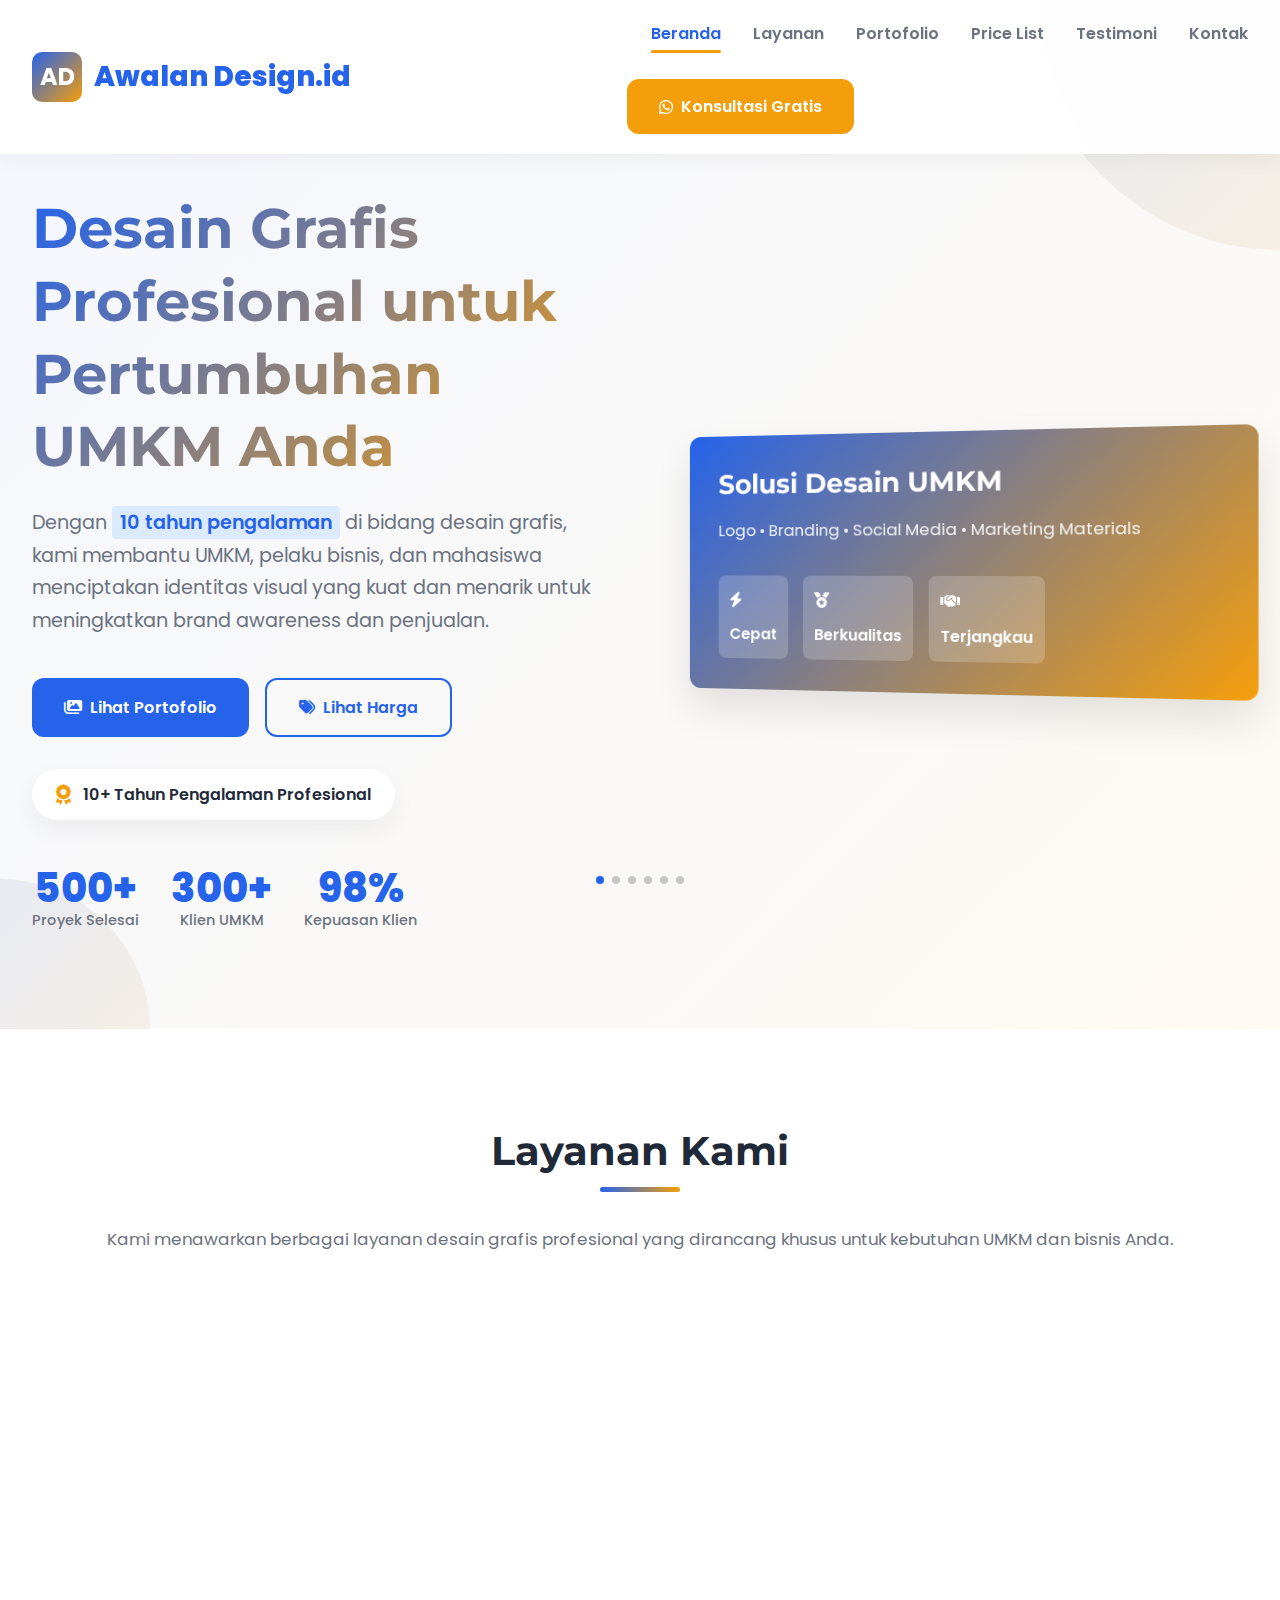
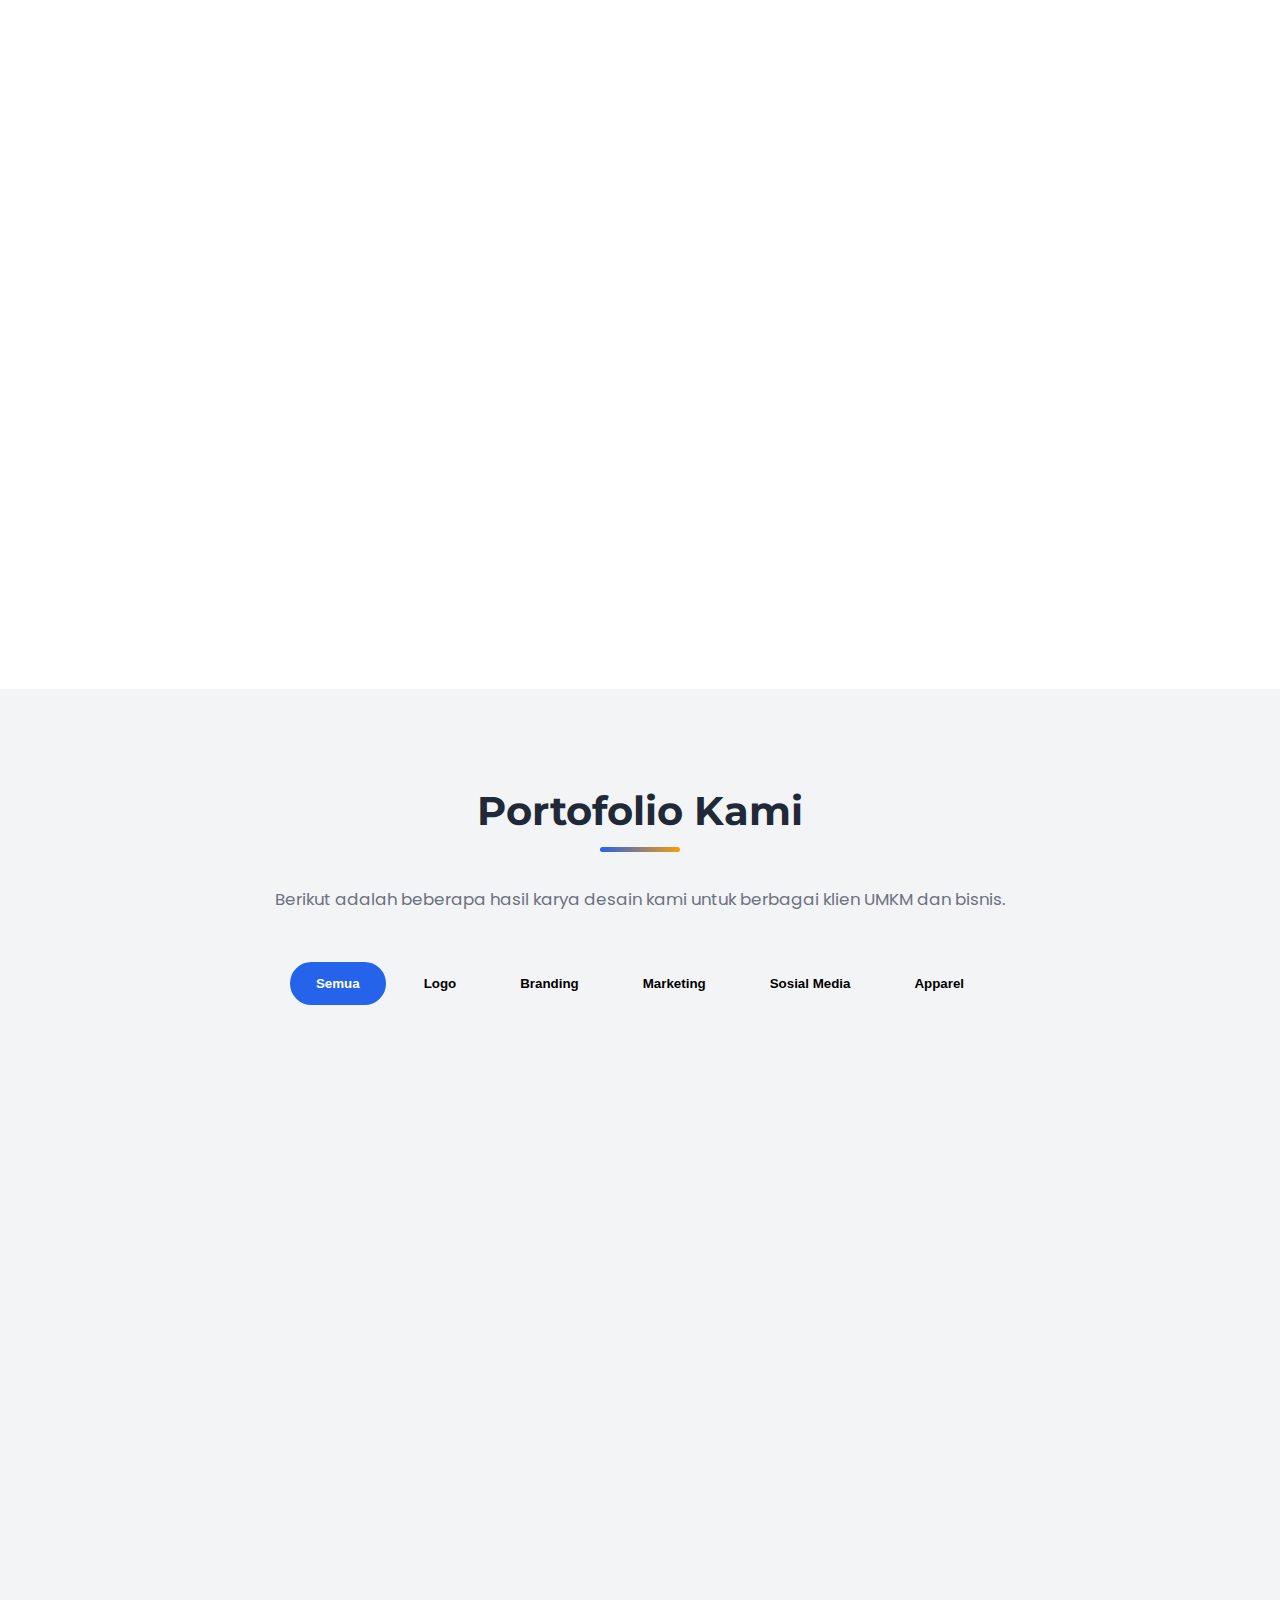
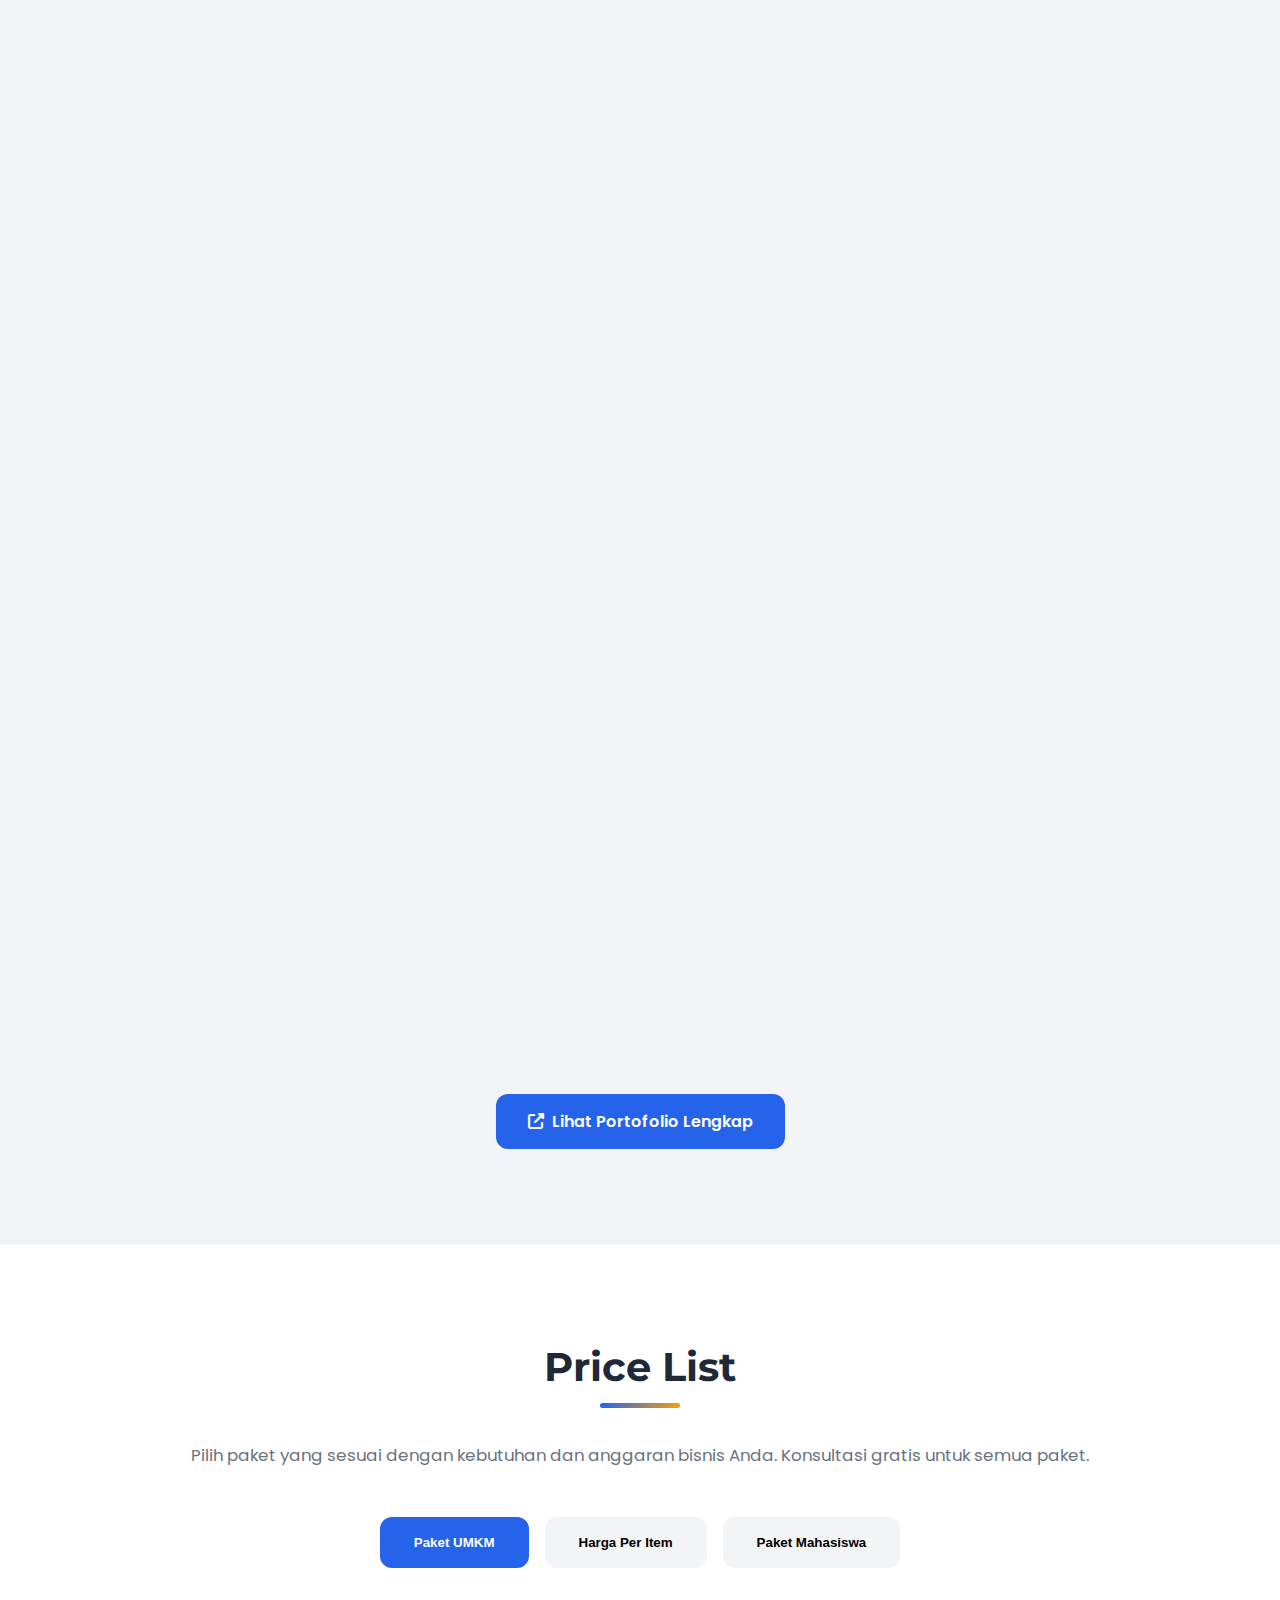
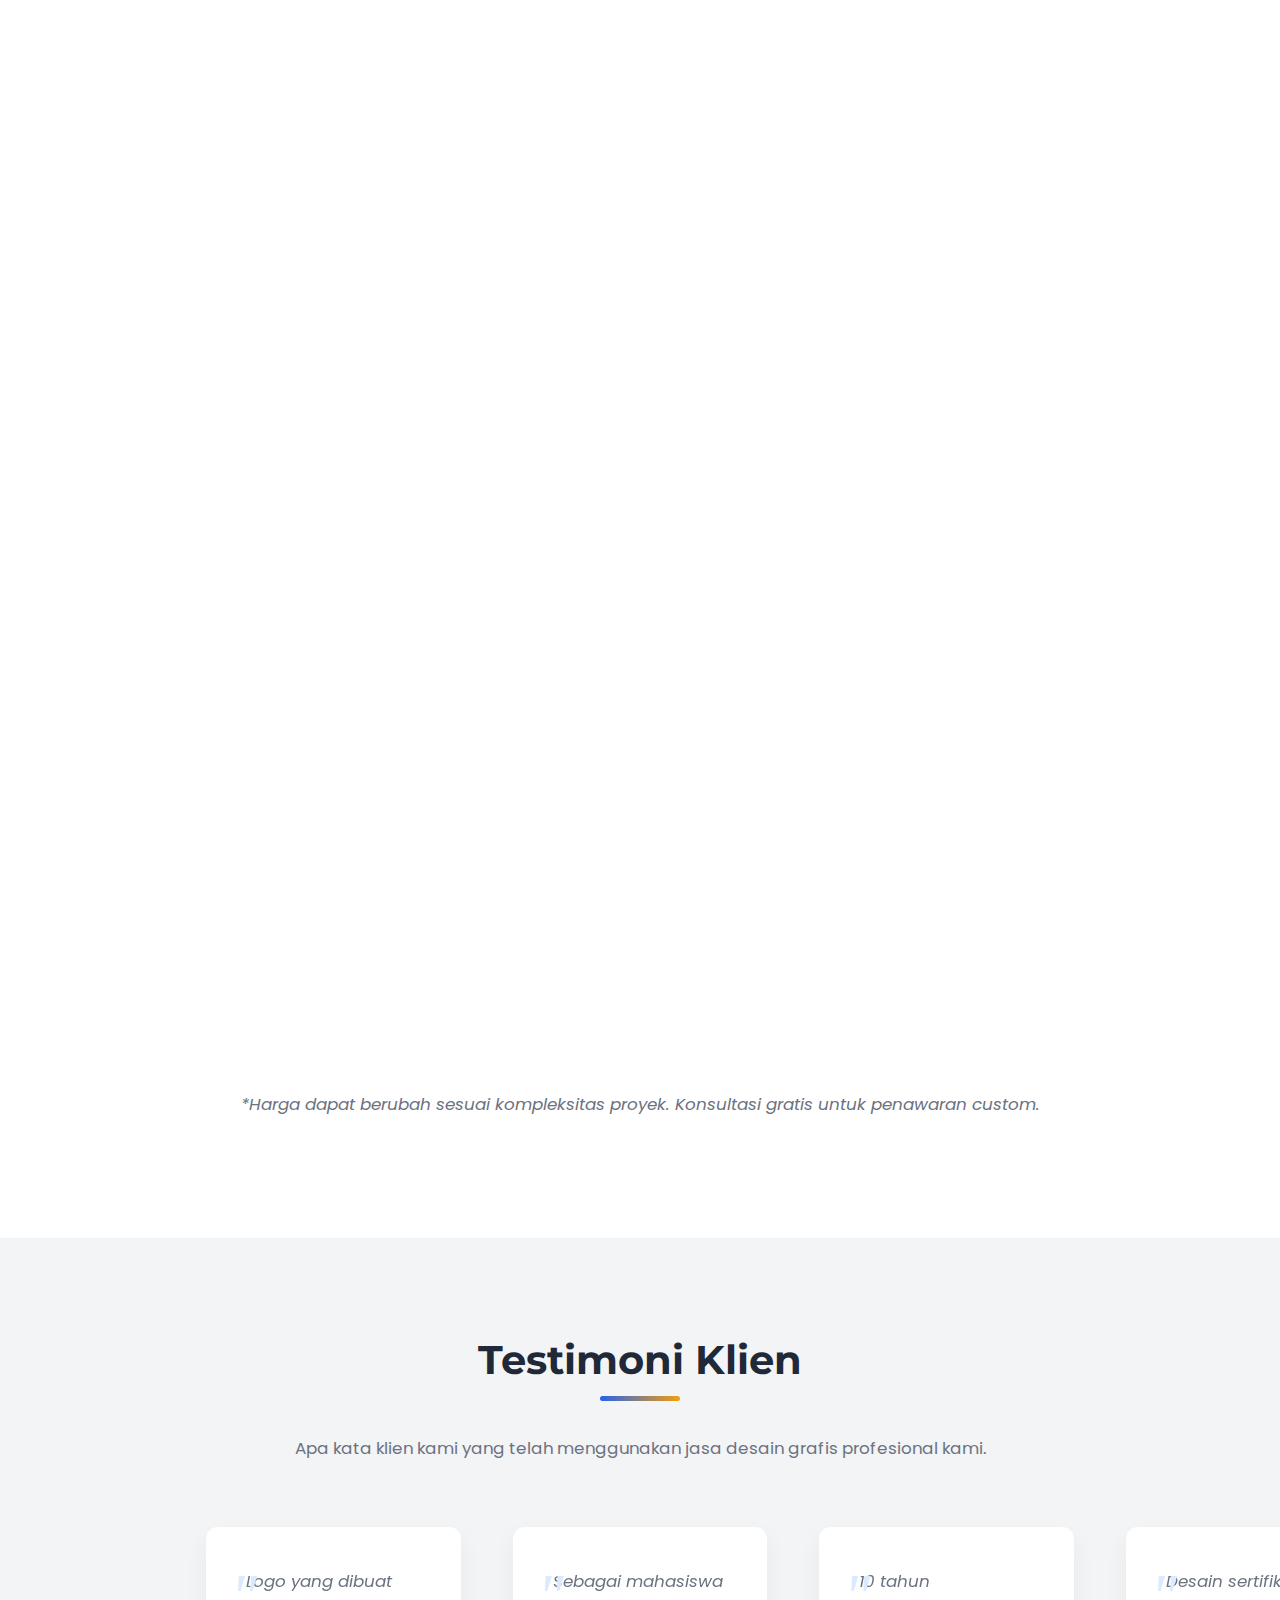
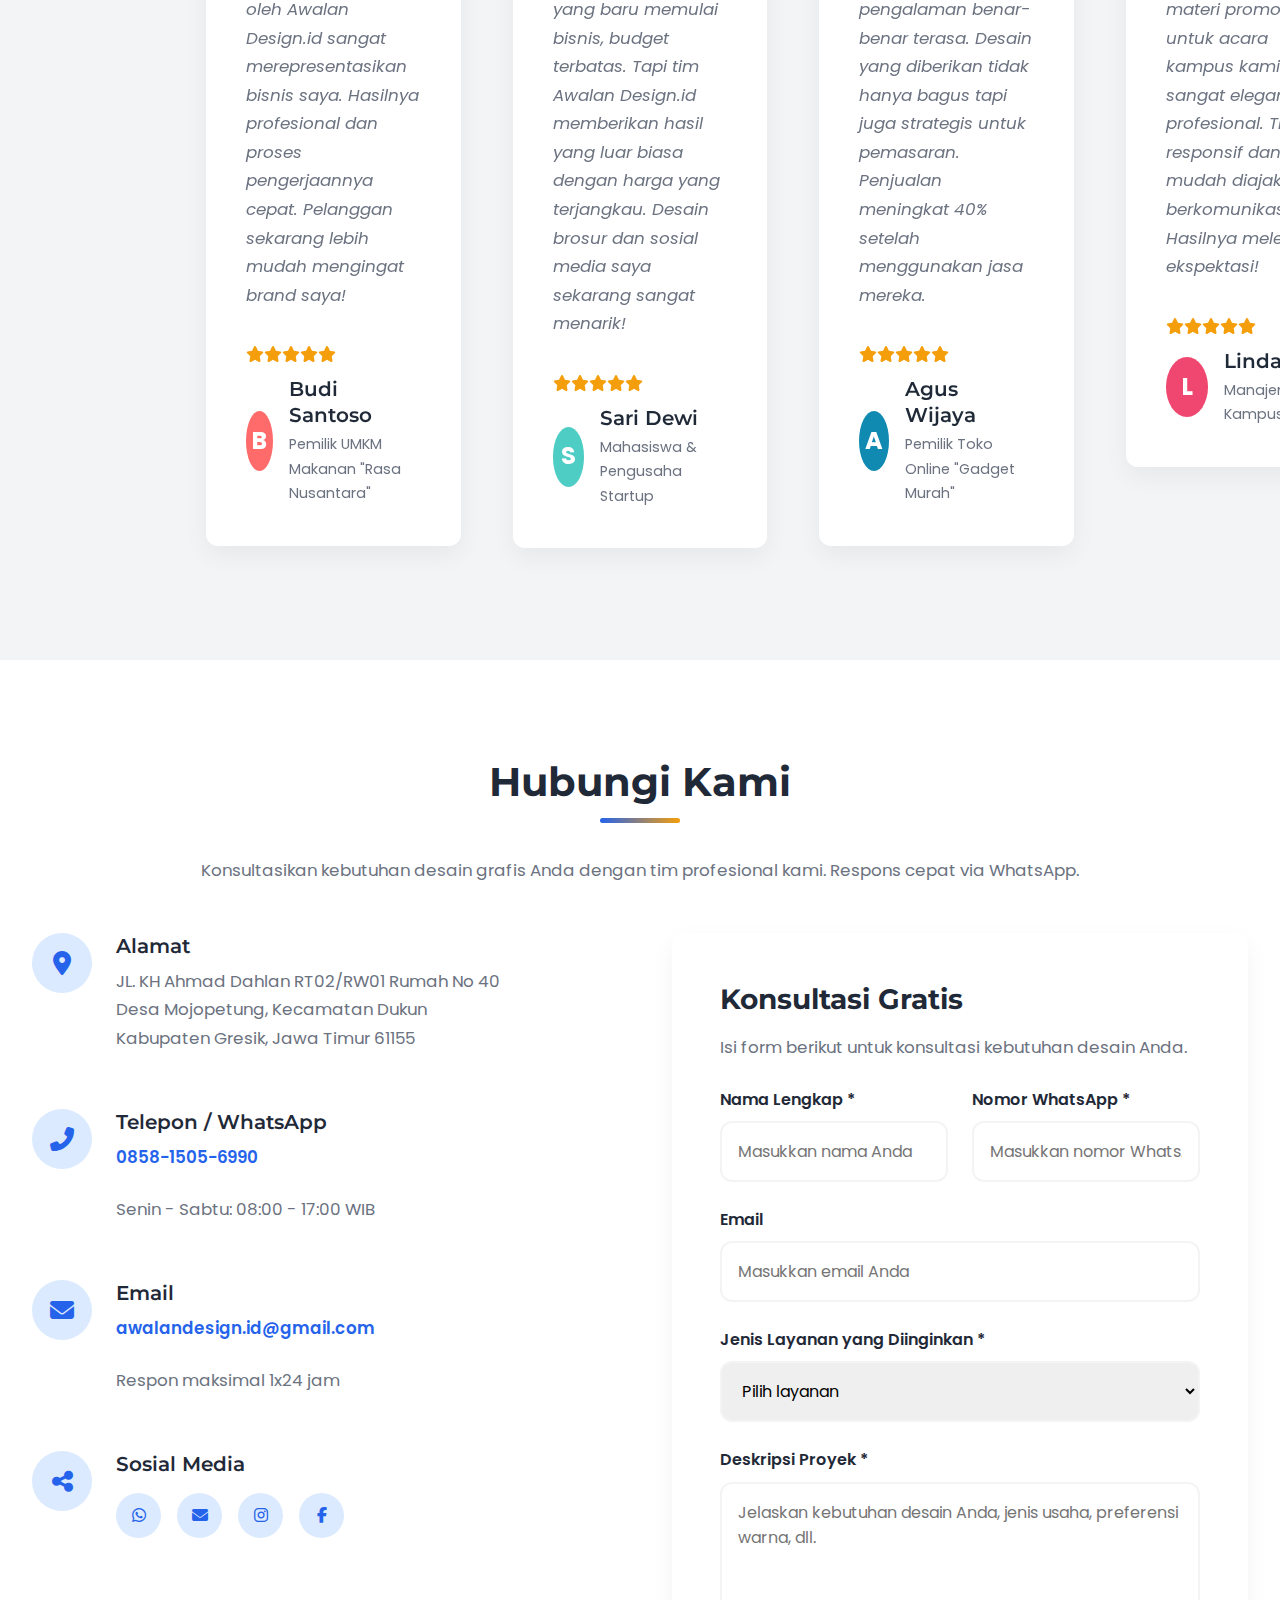
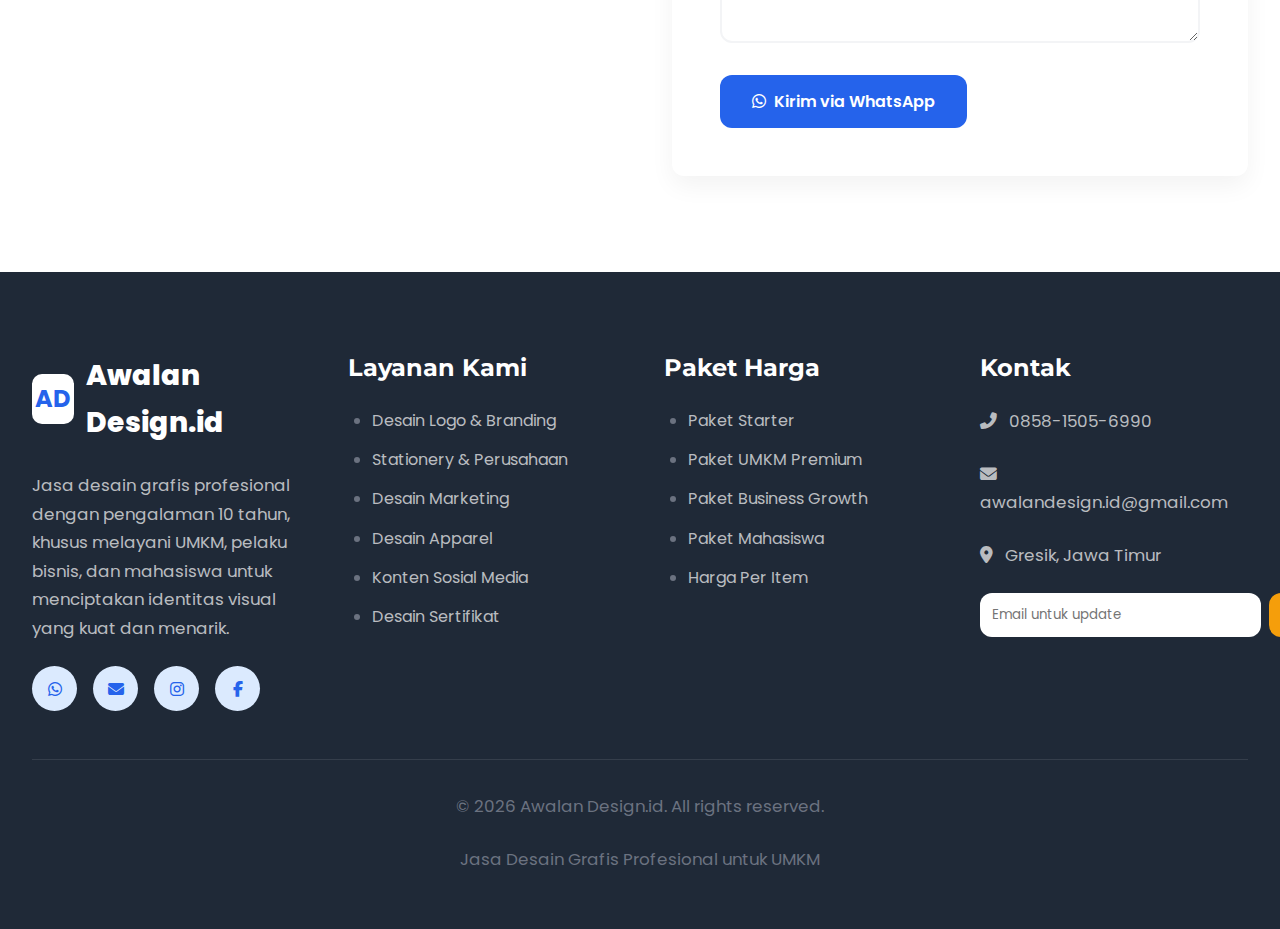
<file: index.html>
<!DOCTYPE html>
<html lang="id">
<head>
    <meta charset="UTF-8">
    <meta name="viewport" content="width=device-width, initial-scale=1.0">
    <title>Awalan Design.id | Jasa Desain Grafis Profesional untuk UMKM</title>
    <link rel="stylesheet" href="https://cdnjs.cloudflare.com/ajax/libs/font-awesome/6.4.0/css/all.min.css">
    <link rel="preconnect" href="https://fonts.googleapis.com">
    <link rel="preconnect" href="https://fonts.gstatic.com" crossorigin>
    <link href="https://fonts.googleapis.com/css2?family=Poppins:wght@300;400;500;600;700&family=Montserrat:wght@400;500;600;700;800&display=swap" rel="stylesheet">
    <link rel="stylesheet" href="https://cdn.jsdelivr.net/npm/swiper@9/swiper-bundle.min.css">
    <style>
        :root {
            --primary: #2563eb;
            --primary-dark: #1d4ed8;
            --primary-light: #dbeafe;
            --secondary: #f59e0b;
            --secondary-dark: #d97706;
            --dark: #1f2937;
            --gray: #6b7280;
            --light-gray: #f3f4f6;
            --white: #ffffff;
            --shadow: 0 10px 25px rgba(0, 0, 0, 0.05);
            --shadow-lg: 0 20px 40px rgba(0, 0, 0, 0.1);
            --radius: 12px;
            --transition: all 0.3s cubic-bezier(0.4, 0, 0.2, 1);
        }

        * {
            margin: 0;
            padding: 0;
            box-sizing: border-box;
        }

        html {
            scroll-behavior: smooth;
            font-size: 16px;
        }

        body {
            font-family: 'Poppins', sans-serif;
            line-height: 1.7;
            color: var(--dark);
            background-color: var(--white);
            overflow-x: hidden;
        }

        h1, h2, h3, h4, h5, h6 {
            font-family: 'Montserrat', sans-serif;
            font-weight: 700;
            line-height: 1.3;
            margin-bottom: 1rem;
        }

        h1 {
            font-size: 3.5rem;
            background: linear-gradient(135deg, var(--primary) 0%, var(--secondary) 100%);
            -webkit-background-clip: text;
            -webkit-text-fill-color: transparent;
            background-clip: text;
        }

        h2 {
            font-size: 2.5rem;
            text-align: center;
            margin-bottom: 3rem;
            position: relative;
        }

        h2:after {
            content: '';
            position: absolute;
            width: 80px;
            height: 5px;
            background: linear-gradient(90deg, var(--primary), var(--secondary));
            bottom: -15px;
            left: 50%;
            transform: translateX(-50%);
            border-radius: 5px;
        }

        h3 {
            font-size: 1.75rem;
        }

        h4 {
            font-size: 1.25rem;
            font-weight: 600;
        }

        p {
            margin-bottom: 1.5rem;
            color: var(--gray);
            font-size: 1.05rem;
        }

        a {
            text-decoration: none;
            color: inherit;
            transition: var(--transition);
        }

        ul, ol {
            margin-left: 1.5rem;
            margin-bottom: 1.5rem;
        }

        li {
            margin-bottom: 0.5rem;
            color: var(--gray);
        }

        img {
            max-width: 100%;
            height: auto;
            display: block;
        }

        .container {
            width: 100%;
            max-width: 1280px;
            margin: 0 auto;
            padding: 0 2rem;
        }

        .section {
            padding: 6rem 0;
        }

        .section-light {
            background-color: var(--light-gray);
        }

        .btn {
            display: inline-flex;
            align-items: center;
            justify-content: center;
            padding: 0.875rem 2rem;
            border-radius: var(--radius);
            font-weight: 600;
            font-size: 1rem;
            cursor: pointer;
            transition: var(--transition);
            border: none;
            font-family: 'Poppins', sans-serif;
            gap: 0.5rem;
            white-space: nowrap;
        }

        .btn-primary {
            background-color: var(--primary);
            color: var(--white);
        }

        .btn-primary:hover {
            background-color: var(--primary-dark);
            transform: translateY(-3px);
            box-shadow: var(--shadow);
        }

        .btn-secondary {
            background-color: var(--secondary);
            color: var(--white);
        }

        .btn-secondary:hover {
            background-color: var(--secondary-dark);
            transform: translateY(-3px);
            box-shadow: var(--shadow);
        }

        .btn-outline {
            background-color: transparent;
            color: var(--primary);
            border: 2px solid var(--primary);
        }

        .btn-outline:hover {
            background-color: var(--primary);
            color: var(--white);
        }

        .text-center {
            text-align: center;
        }

        .text-gradient {
            background: linear-gradient(135deg, var(--primary) 0%, var(--secondary) 100%);
            -webkit-background-clip: text;
            -webkit-text-fill-color: transparent;
            background-clip: text;
        }

        .mb-1 { margin-bottom: 0.5rem; }
        .mb-2 { margin-bottom: 1rem; }
        .mb-3 { margin-bottom: 1.5rem; }
        .mb-4 { margin-bottom: 2rem; }
        .mb-5 { margin-bottom: 3rem; }

        .mt-1 { margin-top: 0.5rem; }
        .mt-2 { margin-top: 1rem; }
        .mt-3 { margin-top: 1.5rem; }
        .mt-4 { margin-top: 2rem; }
        .mt-5 { margin-top: 3rem; }

        .highlight {
            background-color: var(--primary-light);
            padding: 0.2rem 0.5rem;
            border-radius: 4px;
            color: var(--primary);
            font-weight: 600;
        }

        /* Header & Navigation */
        header {
            position: fixed;
            top: 0;
            left: 0;
            width: 100%;
            z-index: 1000;
            background-color: rgba(255, 255, 255, 0.95);
            backdrop-filter: blur(10px);
            box-shadow: 0 5px 20px rgba(0, 0, 0, 0.05);
            transition: var(--transition);
        }

        header.scrolled {
            padding: 0.5rem 0;
        }

        .header-container {
            display: flex;
            justify-content: space-between;
            align-items: center;
            padding: 1.25rem 2rem;
        }

        .logo {
            display: flex;
            align-items: center;
            font-weight: 800;
            font-size: 1.75rem;
            color: var(--primary);
            gap: 0.75rem;
        }

        .logo-img {
            width: 50px;
            height: 50px;
            background: linear-gradient(135deg, var(--primary) 0%, var(--secondary) 100%);
            border-radius: 10px;
            display: flex;
            align-items: center;
            justify-content: center;
            color: white;
            font-weight: bold;
            font-size: 1.5rem;
        }

        .nav-menu {
            display: flex;
            gap: 2rem;
        }

        .nav-menu li {
            list-style: none;
        }

        .nav-menu a {
            font-weight: 600;
            font-size: 1rem;
            position: relative;
            padding: 0.5rem 0;
        }

        .nav-menu a:after {
            content: '';
            position: absolute;
            width: 0;
            height: 3px;
            background: var(--secondary);
            bottom: 0;
            left: 0;
            transition: var(--transition);
            border-radius: 3px;
        }

        .nav-menu a:hover:after,
        .nav-menu a.active:after {
            width: 100%;
        }

        .nav-menu a:hover,
        .nav-menu a.active {
            color: var(--primary);
        }

        .nav-cta {
            display: flex;
            align-items: center;
            gap: 1rem;
        }

        .hamburger {
            display: none;
            cursor: pointer;
            font-size: 1.5rem;
            color: var(--primary);
        }

        /* Hero Section */
        .hero {
            padding: 12rem 0 6rem;
            background: linear-gradient(135deg, rgba(37, 99, 235, 0.05) 0%, rgba(245, 158, 11, 0.05) 100%);
            position: relative;
            overflow: hidden;
        }

        .hero:before {
            content: '';
            position: absolute;
            width: 500px;
            height: 500px;
            border-radius: 50%;
            background: linear-gradient(135deg, rgba(37, 99, 235, 0.1) 0%, rgba(245, 158, 11, 0.1) 100%);
            top: -250px;
            right: -250px;
            z-index: 0;
        }

        .hero:after {
            content: '';
            position: absolute;
            width: 300px;
            height: 300px;
            border-radius: 50%;
            background: linear-gradient(135deg, rgba(37, 99, 235, 0.1) 0%, rgba(245, 158, 11, 0.1) 100%);
            bottom: -150px;
            left: -150px;
            z-index: 0;
        }

        .hero-content {
            display: grid;
            grid-template-columns: 1fr 1fr;
            gap: 4rem;
            align-items: center;
            position: relative;
            z-index: 1;
        }

        .hero-text h1 {
            margin-bottom: 1.5rem;
        }

        .hero-text p {
            font-size: 1.2rem;
            margin-bottom: 2.5rem;
            max-width: 600px;
        }

        .hero-btns {
            display: flex;
            gap: 1rem;
            flex-wrap: wrap;
            margin-bottom: 2rem;
        }

        .experience-badge {
            display: inline-flex;
            align-items: center;
            gap: 0.75rem;
            background-color: var(--white);
            color: var(--dark);
            padding: 0.75rem 1.5rem;
            border-radius: 50px;
            font-weight: 600;
            box-shadow: var(--shadow);
        }

        .experience-badge i {
            color: var(--secondary);
            font-size: 1.25rem;
        }

        .hero-stats {
            display: flex;
            gap: 2rem;
            margin-top: 3rem;
            flex-wrap: wrap;
        }

        .stat-item {
            text-align: center;
        }

        .stat-number {
            font-size: 2.5rem;
            font-weight: 800;
            color: var(--primary);
            line-height: 1;
        }

        .stat-label {
            font-size: 0.9rem;
            color: var(--gray);
            font-weight: 500;
        }

        .hero-image {
            position: relative;
        }

        .hero-visual {
            background: linear-gradient(135deg, var(--primary) 0%, var(--secondary) 100%);
            border-radius: var(--radius);
            padding: 2rem;
            color: white;
            box-shadow: var(--shadow-lg);
            transform: perspective(1000px) rotateY(-10deg);
            transition: var(--transition);
        }

        .hero-visual:hover {
            transform: perspective(1000px) rotateY(0deg);
        }

        /* Services Section */
        .services-grid {
            display: grid;
            grid-template-columns: repeat(auto-fill, minmax(300px, 1fr));
            gap: 2rem;
            margin-top: 3rem;
        }

        .service-card {
            background-color: var(--white);
            border-radius: var(--radius);
            padding: 2.5rem 2rem;
            box-shadow: var(--shadow);
            transition: var(--transition);
            text-align: center;
            border-top: 5px solid transparent;
        }

        .service-card:hover {
            transform: translateY(-10px);
            box-shadow: var(--shadow-lg);
            border-top-color: var(--primary);
        }

        .service-icon {
            font-size: 3rem;
            margin-bottom: 1.5rem;
            color: var(--primary);
        }

        /* Portfolio Section */
        .portfolio-filter {
            display: flex;
            justify-content: center;
            flex-wrap: wrap;
            gap: 0.75rem;
            margin-bottom: 3rem;
        }

        .filter-btn {
            padding: 0.75rem 1.5rem;
            background-color: var(--light-gray);
            border-radius: 50px;
            font-weight: 600;
            cursor: pointer;
            transition: var(--transition);
            border: 2px solid transparent;
        }

        .filter-btn.active,
        .filter-btn:hover {
            background-color: var(--primary);
            color: var(--white);
            border-color: var(--primary);
        }

        .portfolio-grid {
            display: grid;
            grid-template-columns: repeat(auto-fill, minmax(320px, 1fr));
            gap: 2rem;
        }

        .portfolio-item {
            border-radius: var(--radius);
            overflow: hidden;
            box-shadow: var(--shadow);
            transition: var(--transition);
            position: relative;
            background-color: var(--white);
        }

        .portfolio-item:hover {
            transform: translateY(-10px);
            box-shadow: var(--shadow-lg);
        }

        .portfolio-img {
            height: 250px;
            width: 100%;
            object-fit: cover;
            transition: var(--transition);
        }

        .portfolio-item:hover .portfolio-img {
            transform: scale(1.05);
        }

        .portfolio-info {
            padding: 1.5rem;
        }

        .portfolio-category {
            display: inline-block;
            background-color: var(--primary-light);
            color: var(--primary);
            padding: 0.25rem 0.75rem;
            border-radius: 50px;
            font-size: 0.8rem;
            font-weight: 600;
            margin-bottom: 0.75rem;
        }

        /* Pricing Section */
        .pricing-tabs {
            display: flex;
            justify-content: center;
            gap: 1rem;
            margin-bottom: 3rem;
            flex-wrap: wrap;
        }

        .pricing-tab {
            padding: 1rem 2rem;
            background-color: var(--light-gray);
            border-radius: var(--radius);
            font-weight: 600;
            cursor: pointer;
            transition: var(--transition);
            border: 2px solid transparent;
        }

        .pricing-tab.active {
            background-color: var(--primary);
            color: var(--white);
            border-color: var(--primary);
        }

        .pricing-container {
            display: grid;
            grid-template-columns: repeat(auto-fit, minmax(300px, 1fr));
            gap: 2rem;
            margin-top: 2rem;
        }

        .pricing-card {
            background-color: var(--white);
            border-radius: var(--radius);
            padding: 3rem 2rem;
            box-shadow: var(--shadow);
            transition: var(--transition);
            position: relative;
            border: 2px solid transparent;
        }

        .pricing-card:hover {
            transform: translateY(-10px);
            box-shadow: var(--shadow-lg);
        }

        .pricing-card.popular {
            border-color: var(--secondary);
            transform: scale(1.05);
        }

        .pricing-card.popular:hover {
            transform: scale(1.05) translateY(-10px);
        }

        .popular-badge {
            position: absolute;
            top: -12px;
            left: 50%;
            transform: translateX(-50%);
            background-color: var(--secondary);
            color: var(--white);
            padding: 0.5rem 1.5rem;
            border-radius: 50px;
            font-size: 0.8rem;
            font-weight: 700;
        }

        .price {
            font-size: 3rem;
            font-weight: 800;
            color: var(--primary);
            margin: 1.5rem 0;
        }

        .price span {
            font-size: 1rem;
            color: var(--gray);
            font-weight: 500;
        }

        .price-old {
            text-decoration: line-through;
            color: var(--gray);
            font-size: 1.25rem;
            margin-left: 0.5rem;
        }

        .pricing-features {
            margin: 2rem 0;
        }

        .pricing-features li {
            margin-bottom: 1rem;
            display: flex;
            align-items: flex-start;
            gap: 0.75rem;
        }

        .pricing-features i.fa-check {
            color: #10b981;
            flex-shrink: 0;
            margin-top: 0.25rem;
        }

        .pricing-features i.fa-times {
            color: #ef4444;
            flex-shrink: 0;
            margin-top: 0.25rem;
        }

        .table-container {
            overflow-x: auto;
            margin-top: 3rem;
            box-shadow: var(--shadow);
            border-radius: var(--radius);
        }

        .price-table {
            width: 100%;
            border-collapse: collapse;
            background-color: var(--white);
        }

        .price-table th {
            background-color: var(--primary);
            color: var(--white);
            padding: 1.25rem;
            text-align: left;
            font-weight: 600;
        }

        .price-table td {
            padding: 1rem 1.25rem;
            border-bottom: 1px solid var(--light-gray);
        }

        .price-table tr:hover {
            background-color: var(--primary-light);
        }

        .price-table .highlight-cell {
            background-color: rgba(245, 158, 11, 0.1);
            font-weight: 600;
            color: var(--secondary-dark);
        }

        /* Testimonials */
        .testimonial-slider {
            max-width: 900px;
            margin: 3rem auto 0;
        }

        .testimonial-card {
            background-color: var(--white);
            border-radius: var(--radius);
            padding: 2.5rem;
            box-shadow: var(--shadow);
            margin: 1rem;
            position: relative;
        }

        .testimonial-content {
            font-style: italic;
            margin-bottom: 2rem;
            font-size: 1.1rem;
            position: relative;
        }

        .testimonial-content:before {
            content: '"';
            font-size: 4rem;
            color: var(--primary-light);
            position: absolute;
            top: -1.5rem;
            left: -1rem;
            font-family: Georgia, serif;
        }

        .testimonial-author {
            display: flex;
            align-items: center;
            gap: 1rem;
        }

        .testimonial-avatar {
            width: 60px;
            height: 60px;
            border-radius: 50%;
            object-fit: cover;
            border: 3px solid var(--primary-light);
        }

        .testimonial-info h4 {
            margin-bottom: 0.25rem;
        }

        .testimonial-info p {
            margin-bottom: 0;
            font-size: 0.9rem;
            color: var(--gray);
        }

        .rating {
            color: var(--secondary);
            margin-bottom: 0.5rem;
        }

        .swiper-pagination-bullet-active {
            background-color: var(--primary);
        }

        /* Contact Section */
        .contact-container {
            display: grid;
            grid-template-columns: 1fr 1fr;
            gap: 4rem;
            margin-top: 3rem;
        }

        .contact-info {
            display: flex;
            flex-direction: column;
            gap: 2rem;
        }

        .contact-item {
            display: flex;
            align-items: flex-start;
            gap: 1.5rem;
        }

        .contact-icon {
            background-color: var(--primary-light);
            color: var(--primary);
            width: 60px;
            height: 60px;
            border-radius: 50%;
            display: flex;
            align-items: center;
            justify-content: center;
            flex-shrink: 0;
            font-size: 1.5rem;
        }

        .contact-details h4 {
            margin-bottom: 0.5rem;
        }

        .contact-details a {
            color: var(--primary);
            font-weight: 600;
        }

        .contact-details a:hover {
            color: var(--secondary);
        }

        .social-links {
            display: flex;
            gap: 1rem;
            margin-top: 1rem;
        }

        .social-links a {
            display: flex;
            align-items: center;
            justify-content: center;
            width: 45px;
            height: 45px;
            background-color: var(--primary-light);
            color: var(--primary);
            border-radius: 50%;
            transition: var(--transition);
        }

        .social-links a:hover {
            background-color: var(--primary);
            color: var(--white);
            transform: translateY(-5px);
        }

        .contact-form {
            background-color: var(--white);
            padding: 3rem;
            border-radius: var(--radius);
            box-shadow: var(--shadow);
        }

        .form-group {
            margin-bottom: 1.5rem;
        }

        .form-group label {
            display: block;
            margin-bottom: 0.5rem;
            font-weight: 600;
            color: var(--dark);
        }

        .form-control {
            width: 100%;
            padding: 1rem;
            border: 2px solid var(--light-gray);
            border-radius: var(--radius);
            font-family: 'Poppins', sans-serif;
            transition: var(--transition);
            font-size: 1rem;
        }

        .form-control:focus {
            outline: none;
            border-color: var(--primary);
            box-shadow: 0 0 0 3px rgba(37, 99, 235, 0.1);
        }

        textarea.form-control {
            min-height: 150px;
            resize: vertical;
        }

        .form-row {
            display: grid;
            grid-template-columns: 1fr 1fr;
            gap: 1.5rem;
        }

        /* Footer */
        footer {
            background-color: var(--dark);
            color: var(--white);
            padding: 5rem 0 2rem;
        }

        .footer-container {
            display: grid;
            grid-template-columns: repeat(auto-fit, minmax(250px, 1fr));
            gap: 3rem;
            margin-bottom: 3rem;
        }

        .footer-col h3 {
            color: var(--white);
            margin-bottom: 1.5rem;
            font-size: 1.5rem;
        }

        .footer-col p {
            color: rgba(255, 255, 255, 0.7);
        }

        .footer-links li {
            margin-bottom: 0.75rem;
        }

        .footer-links a {
            color: rgba(255, 255, 255, 0.7);
            transition: var(--transition);
        }

        .footer-links a:hover {
            color: var(--secondary);
            padding-left: 0.5rem;
        }

        .newsletter-form {
            display: flex;
            gap: 0.5rem;
            margin-top: 1rem;
        }

        .newsletter-form input {
            flex: 1;
            padding: 0.75rem;
            border-radius: var(--radius);
            border: none;
            font-family: 'Poppins', sans-serif;
        }

        .copyright {
            text-align: center;
            padding-top: 2rem;
            border-top: 1px solid rgba(255, 255, 255, 0.1);
            color: rgba(255, 255, 255, 0.5);
            font-size: 0.9rem;
        }

        /* Back to Top */
        .back-to-top {
            position: fixed;
            bottom: 2rem;
            right: 2rem;
            width: 50px;
            height: 50px;
            background-color: var(--primary);
            color: var(--white);
            border-radius: 50%;
            display: flex;
            align-items: center;
            justify-content: center;
            font-size: 1.25rem;
            cursor: pointer;
            transition: var(--transition);
            z-index: 999;
            opacity: 0;
            visibility: hidden;
            box-shadow: var(--shadow);
        }

        .back-to-top.visible {
            opacity: 1;
            visibility: visible;
        }

        .back-to-top:hover {
            background-color: var(--primary-dark);
            transform: translateY(-5px);
        }

        /* Mobile Responsive */
        @media screen and (max-width: 1024px) {
            h1 {
                font-size: 2.75rem;
            }
            
            h2 {
                font-size: 2.25rem;
            }
            
            .hero-content {
                grid-template-columns: 1fr;
                gap: 3rem;
            }
            
            .contact-container {
                grid-template-columns: 1fr;
                gap: 3rem;
            }
            
            .pricing-card.popular {
                transform: scale(1);
            }
            
            .pricing-card.popular:hover {
                transform: translateY(-10px);
            }
        }

        @media screen and (max-width: 768px) {
            .header-container {
                padding: 1rem;
            }
            
            .nav-menu {
                position: fixed;
                top: 80px;
                right: -100%;
                flex-direction: column;
                background-color: var(--white);
                width: 100%;
                text-align: center;
                box-shadow: var(--shadow-lg);
                padding: 2rem 0;
                transition: var(--transition);
                z-index: 999;
                gap: 0;
            }
            
            .nav-menu.active {
                right: 0;
            }
            
            .nav-menu li {
                margin: 0.75rem 0;
            }
            
            .nav-menu a {
                padding: 0.75rem;
                display: block;
            }
            
            .hamburger {
                display: block;
            }
            
            .nav-cta {
                display: none;
            }
            
            .hero {
                padding: 10rem 0 4rem;
            }
            
            .hero-btns {
                flex-direction: column;
            }
            
            .hero-btns .btn {
                width: 100%;
                justify-content: center;
            }
            
            .form-row {
                grid-template-columns: 1fr;
            }
            
            .section {
                padding: 4rem 0;
            }
        }

        @media screen and (max-width: 480px) {
            h1 {
                font-size: 2.25rem;
            }
            
            h2 {
                font-size: 1.75rem;
            }
            
            .container {
                padding: 0 1rem;
            }
            
            .hero-stats {
                justify-content: center;
            }
            
            .pricing-container {
                grid-template-columns: 1fr;
            }
            
            .contact-form {
                padding: 2rem 1.5rem;
            }
            
            .logo {
                font-size: 1.5rem;
            }
            
            .logo-img {
                width: 40px;
                height: 40px;
                font-size: 1.25rem;
            }
        }
    </style>
</head>
<body>
    <!-- Header & Navigation -->
    <header id="header">
        <div class="container header-container">
            <a href="#" class="logo">
                <div class="logo-img">AD</div>
                <span>Awalan Design.id</span>
            </a>
            
            <nav>
                <ul class="nav-menu" id="navMenu">
                    <li><a href="#home" class="active">Beranda</a></li>
                    <li><a href="#services">Layanan</a></li>
                    <li><a href="#portfolio">Portofolio</a></li>
                    <li><a href="#pricing">Price List</a></li>
                    <li><a href="#testimonials">Testimoni</a></li>
                    <li><a href="#contact">Kontak</a></li>
                </ul>
                
                <div class="nav-cta">
                    <a href="https://wa.me/6285815056990" class="btn btn-secondary" target="_blank">
                        <i class="fab fa-whatsapp"></i> Konsultasi Gratis
                    </a>
                </div>
                
                <div class="hamburger" id="hamburger">
                    <i class="fas fa-bars"></i>
                </div>
            </nav>
        </div>
    </header>

    <!-- Hero Section -->
    <section class="hero" id="home">
        <div class="container">
            <div class="hero-content">
                <div class="hero-text">
                    <h1>Desain Grafis Profesional untuk Pertumbuhan UMKM Anda</h1>
                    <p>Dengan <span class="highlight">10 tahun pengalaman</span> di bidang desain grafis, kami membantu UMKM, pelaku bisnis, dan mahasiswa menciptakan identitas visual yang kuat dan menarik untuk meningkatkan brand awareness dan penjualan.</p>
                    
                    <div class="hero-btns">
                        <a href="#portfolio" class="btn btn-primary">
                            <i class="fas fa-images"></i> Lihat Portofolio
                        </a>
                        <a href="#pricing" class="btn btn-outline">
                            <i class="fas fa-tags"></i> Lihat Harga
                        </a>
                    </div>
                    
                    <div class="experience-badge">
                        <i class="fas fa-award"></i> 10+ Tahun Pengalaman Profesional
                    </div>
                    
                    <div class="hero-stats">
                        <div class="stat-item">
                            <div class="stat-number">500+</div>
                            <div class="stat-label">Proyek Selesai</div>
                        </div>
                        <div class="stat-item">
                            <div class="stat-number">300+</div>
                            <div class="stat-label">Klien UMKM</div>
                        </div>
                        <div class="stat-item">
                            <div class="stat-number">98%</div>
                            <div class="stat-label">Kepuasan Klien</div>
                        </div>
                    </div>
                </div>
                
                <div class="hero-image">
                    <div class="hero-visual">
                        <h3 style="color: white; margin-bottom: 1rem;">Solusi Desain UMKM</h3>
                        <p style="color: rgba(255,255,255,0.9);">Logo • Branding • Social Media • Marketing Materials</p>
                        <div style="display: flex; gap: 1rem; margin-top: 2rem; flex-wrap: wrap;">
                            <div style="background: rgba(255,255,255,0.2); padding: 0.75rem; border-radius: 8px;">
                                <i class="fas fa-bolt" style="color: white;"></i>
                                <div style="color: white; font-weight: 600; margin-top: 0.5rem;">Cepat</div>
                            </div>
                            <div style="background: rgba(255,255,255,0.2); padding: 0.75rem; border-radius: 8px;">
                                <i class="fas fa-medal" style="color: white;"></i>
                                <div style="color: white; font-weight: 600; margin-top: 0.5rem;">Berkualitas</div>
                            </div>
                            <div style="background: rgba(255,255,255,0.2); padding: 0.75rem; border-radius: 8px;">
                                <i class="fas fa-handshake" style="color: white;"></i>
                                <div style="color: white; font-weight: 600; margin-top: 0.5rem;">Terjangkau</div>
                            </div>
                        </div>
                    </div>
                </div>
            </div>
        </div>
    </section>

    <!-- Services Section -->
    <section class="section" id="services">
        <div class="container">
            <h2>Layanan Kami</h2>
            <p class="text-center mb-5">Kami menawarkan berbagai layanan desain grafis profesional yang dirancang khusus untuk kebutuhan UMKM dan bisnis Anda.</p>
            
            <div class="services-grid">
                <div class="service-card">
                    <div class="service-icon">
                        <i class="fas fa-pen-nib"></i>
                    </div>
                    <h3>Desain Logo & Branding</h3>
                    <p>Logo unik dan memorable yang merepresentasikan identitas bisnis Anda dengan sempurna.</p>
                    <a href="#pricing" class="btn btn-outline">Lihat Harga</a>
                </div>
                
                <div class="service-card">
                    <div class="service-icon">
                        <i class="fas fa-file-alt"></i>
                    </div>
                    <h3>Stationery & Perusahaan</h3>
                    <p>Kartu nama, kop surat, amplop, faktur, dan materi branding lainnya yang konsisten dan profesional.</p>
                    <a href="#pricing" class="btn btn-outline">Lihat Harga</a>
                </div>
                
                <div class="service-card">
                    <div class="service-icon">
                        <i class="fas fa-ad"></i>
                    </div>
                    <h3>Desain Marketing</h3>
                    <p>Brosur, flyer, banner, poster, katalog, dan materi pemasaran lainnya yang eye-catching.</p>
                    <a href="#pricing" class="btn btn-outline">Lihat Harga</a>
                </div>
                
                <div class="service-card">
                    <div class="service-icon">
                        <i class="fas fa-tshirt"></i>
                    </div>
                    <h3>Desain Apparel</h3>
                    <p>Desain kaos, jaket, topi, tas, dan merchandise lainnya untuk promosi bisnis Anda.</p>
                    <a href="#pricing" class="btn btn-outline">Lihat Harga</a>
                </div>
                
                <div class="service-card">
                    <div class="service-icon">
                        <i class="fas fa-certificate"></i>
                    </div>
                    <h3>Desain Sertifikat</h3>
                    <p>Sertifikat profesional untuk acara, penghargaan, workshop, atau pelatihan bisnis Anda.</p>
                    <a href="#pricing" class="btn btn-outline">Lihat Harga</a>
                </div>
                
                <div class="service-card">
                    <div class="service-icon">
                        <i class="fas fa-hashtag"></i>
                    </div>
                    <h3>Konten Sosial Media</h3>
                    <p>Feed Instagram, story, banner Facebook, cover YouTube, dan konten media sosial lainnya yang menarik.</p>
                    <a href="#pricing" class="btn btn-outline">Lihat Harga</a>
                </div>
            </div>
        </div>
    </section>

    <!-- Portfolio Section -->
    <section class="section section-light" id="portfolio">
        <div class="container">
            <h2>Portofolio Kami</h2>
            <p class="text-center mb-5">Berikut adalah beberapa hasil karya desain kami untuk berbagai klien UMKM dan bisnis.</p>
            
            <div class="portfolio-filter">
                <button class="filter-btn active" data-filter="all">Semua</button>
                <button class="filter-btn" data-filter="logo">Logo</button>
                <button class="filter-btn" data-filter="branding">Branding</button>
                <button class="filter-btn" data-filter="marketing">Marketing</button>
                <button class="filter-btn" data-filter="social-media">Sosial Media</button>
                <button class="filter-btn" data-filter="apparel">Apparel</button>
            </div>
            
            <div class="portfolio-grid">
                <!-- Portfolio items will be dynamically loaded -->
            </div>
            
            <div class="text-center mt-5">
                <a href="https://drive.google.com/drive/folders/1FjXzKSZ8S1TunF7wx2FQMCrdFnfwrlW_?usp=drive_link" 
                   class="btn btn-primary" target="_blank">
                    <i class="fas fa-external-link-alt"></i> Lihat Portofolio Lengkap
                </a>
            </div>
        </div>
    </section>

    <!-- Pricing Section -->
    <section class="section" id="pricing">
        <div class="container">
            <h2>Price List</h2>
            <p class="text-center mb-5">Pilih paket yang sesuai dengan kebutuhan dan anggaran bisnis Anda. Konsultasi gratis untuk semua paket.</p>
            
            <!-- Pricing Tabs -->
            <div class="pricing-tabs">
                <button class="pricing-tab active" data-tab="umkm">Paket UMKM</button>
                <button class="pricing-tab" data-tab="item">Harga Per Item</button>
                <button class="pricing-tab" data-tab="mahasiswa">Paket Mahasiswa</button>
            </div>
            
            <!-- UMKM Packages -->
            <div class="pricing-content" id="umkm-packages">
                <div class="pricing-container">
                    <!-- Paket Starter -->
                    <div class="pricing-card">
                        <h3>Paket Starter</h3>
                        <div class="price">Rp 299K <span class="price-old">Rp 499K</span></div>
                        <p>Untuk UMKM baru mulai, mahasiswa, proyek sederhana</p>
                        
                        <ul class="pricing-features">
                            <li><i class="fas fa-check"></i> 1 Desain Logo sederhana</li>
                            <li><i class="fas fa-check"></i> 2-3 Revisi minor</li>
                            <li><i class="fas fa-check"></i> File PNG & JPG (web quality)</li>
                            <li><i class="fas fa-check"></i> Waktu: 3-5 hari kerja</li>
                            <li><i class="fas fa-times"></i> Tidak termasuk file master (AI/PSD)</li>
                            <li><i class="fas fa-times"></i> Tidak termasuk stationery</li>
                        </ul>
                        
                        <p class="mb-3"><strong>Best for:</strong> Usaha mikro, proyek kampus, freelance kecil</p>
                        
                        <a href="https://wa.me/6285815056990?text=Saya%20tertarik%20dengan%20Paket%20Starter" 
                           class="btn btn-primary" style="width: 100%;" target="_blank">
                            <i class="fab fa-whatsapp"></i> Pesan Sekarang
                        </a>
                    </div>
                    
                    <!-- Paket UMKM Premium -->
                    <div class="pricing-card popular">
                        <div class="popular-badge">MOST POPULAR</div>
                        <h3>Paket UMKM Premium</h3>
                        <div class="price">Rp 799K <span class="price-old">Rp 1.299K</span></div>
                        <p>Untuk UMKM berkembang, butuh identitas brand lengkap</p>
                        
                        <ul class="pricing-features">
                            <li><i class="fas fa-check"></i> Logo profesional (3 konsep pilihan)</li>
                            <li><i class="fas fa-check"></i> Kartu nama & kop surat</li>
                            <li><i class="fas fa-check"></i> 5-7 Revisi</li>
                            <li><i class="fas fa-check"></i> File PNG, JPG, PDF (print ready)</li>
                            <li><i class="fas fa-check"></i> Panduan warna & tipografi dasar</li>
                            <li><i class="fas fa-check"></i> Bonus: 1 desain sosial media</li>
                            <li><i class="fas fa-check"></i> Waktu: 5-7 hari kerja</li>
                        </ul>
                        
                        <p class="mb-3"><strong>Best for:</strong> Café, toko online, jasa lokal, startup kecil</p>
                        
                        <a href="https://wa.me/6285815056990?text=Saya%20tertarik%20dengan%20Paket%20UMKM%20Premium" 
                           class="btn btn-secondary" style="width: 100%;" target="_blank">
                            <i class="fab fa-whatsapp"></i> Pesan Sekarang
                        </a>
                    </div>
                    
                    <!-- Paket Business Growth -->
                    <div class="pricing-card">
                        <h3>Paket Business Growth</h3>
                        <div class="price">Rp 1.899K <span class="price-old">Rp 2.999K</span></div>
                        <p>Untuk bisnis yang ingin scaling, perlu konsistensi brand</p>
                        
                        <ul class="pricing-features">
                            <li><i class="fas fa-check"></i> Full Brand Identity Package</li>
                            <li><i class="fas fa-check"></i> Logo + alternatif logo</li>
                            <li><i class="fas fa-check"></i> Stationery lengkap (kartu nama, kop, amplop, faktur)</li>
                            <li><i class="fas fa-check"></i> Social Media Kit (5-10 template feed/ig story)</li>
                            <li><i class="fas fa-check"></i> Brand Guidelines mini (1-2 halaman)</li>
                            <li><i class="fas fa-check"></i> Unlimited revisi (dalam batas wajar)</li>
                            <li><i class="fas fa-check"></i> File master AI/PSD</li>
                            <li><i class="fas fa-check"></i> Waktu: 7-10 hari kerja</li>
                        </ul>
                        
                        <p class="mb-3"><strong>Best for:</strong> Franchise lokal, distributor, bisnis dengan multiple outlet</p>
                        
                        <a href="https://wa.me/6285815056990?text=Saya%20tertarik%20dengan%20Paket%20Business%20Growth" 
                           class="btn btn-primary" style="width: 100%;" target="_blank">
                            <i class="fab fa-whatsapp"></i> Pesan Sekarang
                        </a>
                    </div>
                </div>
            </div>
            
            <!-- Per Item Pricing -->
            <div class="pricing-content" id="item-packages" style="display: none;">
                <div class="table-container">
                    <table class="price-table">
                        <thead>
                            <tr>
                                <th>Layanan</th>
                                <th>Harga Mulai</th>
                                <th>Waktu</th>
                                <th>Include</th>
                            </tr>
                        </thead>
                        <tbody>
                            <tr>
                                <td><strong>Logo Only</strong></td>
                                <td class="highlight-cell">Rp 399.000</td>
                                <td>3-5 hari</td>
                                <td>2 konsep, 3 revisi, file PNG/JPG</td>
                            </tr>
                            <tr>
                                <td><strong>Logo + Kartu Nama</strong></td>
                                <td class="highlight-cell">Rp 549.000</td>
                                <td>4-6 hari</td>
                                <td>Logo + 1 sisi kartu nama</td>
                            </tr>
                            <tr>
                                <td><strong>Social Media Kit</strong></td>
                                <td class="highlight-cell">Rp 299.000/5 posts</td>
                                <td>3-4 hari</td>
                                <td>Template feed IG/FB</td>
                            </tr>
                            <tr>
                                <td><strong>Brosur/Flyer</strong></td>
                                <td class="highlight-cell">Rp 249.000/sisi</td>
                                <td>2-3 hari</td>
                                <td>Desain 1 halaman A5/A4</td>
                            </tr>
                            <tr>
                                <td><strong>Desain Kaos</strong></td>
                                <td class="highlight-cell">Rp 199.000/design</td>
                                <td>2-3 hari</td>
                                <td>1 konsep, file print ready</td>
                            </tr>
                            <tr>
                                <td><strong>Sertifikat</strong></td>
                                <td class="highlight-cell">Rp 179.000</td>
                                <td>1-2 hari</td>
                                <td>Template + customisasi data</td>
                            </tr>
                            <tr>
                                <td><strong>Banner/Spanduk</strong></td>
                                <td class="highlight-cell">Rp 349.000</td>
                                <td>3-4 hari</td>
                                <td>Desain ukuran custom</td>
                            </tr>
                            <tr>
                                <td><strong>Menu Restoran</strong></td>
                                <td class="highlight-cell">Rp 449.000</td>
                                <td>4-5 hari</td>
                                <td>Cover + isi (max 4 halaman)</td>
                            </tr>
                            <tr>
                                <td><strong>Company Profile</strong></td>
                                <td class="highlight-cell">Rp 1.499.000</td>
                                <td>7-10 hari</td>
                                <td>8-12 halaman, print & digital</td>
                            </tr>
                        </tbody>
                    </table>
                </div>
                
                <div class="text-center mt-4">
                    <a href="https://wa.me/6285815056990?text=Saya%20ingin%20konsultasi%20tentang%20layanan%20per%20item" 
                       class="btn btn-primary" target="_blank">
                        <i class="fab fa-whatsapp"></i> Konsultasi Layanan Lainnya
                    </a>
                </div>
            </div>
            
            <!-- Mahasiswa Packages -->
            <div class="pricing-content" id="mahasiswa-packages" style="display: none;">
                <div class="pricing-container">
                    <!-- Paket Skripsi -->
                    <div class="pricing-card">
                        <h3>Paket Skripsi/Tugas Akhir</h3>
                        <div class="price">Rp 199K</div>
                        <p>Khusus mahasiswa dengan menunjukkan KTM</p>
                        
                        <ul class="pricing-features">
                            <li><i class="fas fa-check"></i> Desain cover laporan skripsi</li>
                            <li><i class="fas fa-check"></i> Template presentasi (5 slide)</li>
                            <li><i class="fas fa-check"></i> 1 desain poster penelitian</li>
                            <li><i class="fas fa-check"></i> 3 Revisi minor</li>
                            <li><i class="fas fa-check"></i> File print ready (PDF)</li>
                            <li><i class="fas fa-check"></i> Waktu: 3-5 hari kerja</li>
                        </ul>
                        
                        <p class="mb-3"><strong>Syarat:</strong> Tunjukkan KTM</p>
                        
                        <a href="https://wa.me/6285815056990?text=Saya%20mahasiswa,%20tertarik%20dengan%20Paket%20Skripsi" 
                           class="btn btn-primary" style="width: 100%;" target="_blank">
                            <i class="fab fa-whatsapp"></i> Pesan Sekarang
                        </a>
                    </div>
                    
                    <!-- Paket UKM Kampus -->
                    <div class="pricing-card popular">
                        <div class="popular-badge">DISKON MAHASISWA</div>
                        <h3>Paket UKM/HMJ Kampus</h3>
                        <div class="price">Rp 349K</div>
                        <p>Khusus UKM kampus dan organisasi mahasiswa</p>
                        
                        <ul class="pricing-features">
                            <li><i class="fas fa-check"></i> Logo UKM kampus</li>
                            <li><i class="fas fa-check"></i> 3 desain feed Instagram</li>
                            <li><i class="fas fa-check"></i> Desain sertifikat kegiatan</li>
                            <li><i class="fas fa-check"></i> File semua media (print & digital)</li>
                            <li><i class="fas fa-check"></i> 5 Revisi</li>
                            <li><i class="fas fa-check"></i> Bonus: Desain ID card</li>
                            <li><i class="fas fa-check"></i> Waktu: 5-7 hari kerja</li>
                        </ul>
                        
                        <p class="mb-3"><strong>Syarat:</strong> Tunjukkan KTM atau surat pengantar UKM</p>
                        
                        <a href="https://wa.me/6285815056990?text=Saya%20dari%20UKM%20kampus,%20tertarik%20dengan%20Paket%20UKM%20Kampus" 
                           class="btn btn-secondary" style="width: 100%;" target="_blank">
                            <i class="fab fa-whatsapp"></i> Pesan Sekarang
                        </a>
                    </div>
                </div>
            </div>
            
            <div class="text-center mt-5">
                <p style="font-style: italic; color: var(--gray);">
                    *Harga dapat berubah sesuai kompleksitas proyek. Konsultasi gratis untuk penawaran custom.
                </p>
            </div>
        </div>
    </section>

    <!-- Testimonials Section -->
    <section class="section section-light" id="testimonials">
        <div class="container">
            <h2>Testimoni Klien</h2>
            <p class="text-center mb-5">Apa kata klien kami yang telah menggunakan jasa desain grafis profesional kami.</p>
            
            <div class="testimonial-slider">
                <div class="swiper-container">
                    <div class="swiper-wrapper">
                        <!-- Testimonials will be dynamically loaded -->
                    </div>
                    <div class="swiper-pagination"></div>
                </div>
            </div>
        </div>
    </section>

    <!-- Contact Section -->
    <section class="section" id="contact">
        <div class="container">
            <h2>Hubungi Kami</h2>
            <p class="text-center mb-5">Konsultasikan kebutuhan desain grafis Anda dengan tim profesional kami. Respons cepat via WhatsApp.</p>
            
            <div class="contact-container">
                <div class="contact-info">
                    <div class="contact-item">
                        <div class="contact-icon">
                            <i class="fas fa-map-marker-alt"></i>
                        </div>
                        <div class="contact-details">
                            <h4>Alamat</h4>
                            <p>JL. KH Ahmad Dahlan RT02/RW01 Rumah No 40<br>
                            Desa Mojopetung, Kecamatan Dukun<br>
                            Kabupaten Gresik, Jawa Timur 61155</p>
                        </div>
                    </div>
                    
                    <div class="contact-item">
                        <div class="contact-icon">
                            <i class="fas fa-phone-alt"></i>
                        </div>
                        <div class="contact-details">
                            <h4>Telepon / WhatsApp</h4>
                            <p><a href="https://wa.me/6285815056990" target="_blank">0858-1505-6990</a></p>
                            <p>Senin - Sabtu: 08:00 - 17:00 WIB</p>
                        </div>
                    </div>
                    
                    <div class="contact-item">
                        <div class="contact-icon">
                            <i class="fas fa-envelope"></i>
                        </div>
                        <div class="contact-details">
                            <h4>Email</h4>
                            <p><a href="mailto:awalandesign.id@gmail.com">awalandesign.id@gmail.com</a></p>
                            <p>Respon maksimal 1x24 jam</p>
                        </div>
                    </div>
                    
                    <div class="contact-item">
                        <div class="contact-icon">
                            <i class="fas fa-share-alt"></i>
                        </div>
                        <div class="contact-details">
                            <h4>Sosial Media</h4>
                            <div class="social-links">
                                <a href="https://wa.me/6285815056990" target="_blank" title="WhatsApp">
                                    <i class="fab fa-whatsapp"></i>
                                </a>
                                <a href="mailto:awalandesign.id@gmail.com" title="Email">
                                    <i class="fas fa-envelope"></i>
                                </a>
                                <a href="#" title="Instagram">
                                    <i class="fab fa-instagram"></i>
                                </a>
                                <a href="#" title="Facebook">
                                    <i class="fab fa-facebook-f"></i>
                                </a>
                            </div>
                        </div>
                    </div>
                </div>
                
                <div class="contact-form">
                    <h3>Konsultasi Gratis</h3>
                    <p>Isi form berikut untuk konsultasi kebutuhan desain Anda.</p>
                    
                    <form id="contactForm">
                        <div class="form-row">
                            <div class="form-group">
                                <label for="name">Nama Lengkap *</label>
                                <input type="text" id="name" class="form-control" placeholder="Masukkan nama Anda" required>
                            </div>
                            
                            <div class="form-group">
                                <label for="phone">Nomor WhatsApp *</label>
                                <input type="tel" id="phone" class="form-control" placeholder="Masukkan nomor WhatsApp" required>
                            </div>
                        </div>
                        
                        <div class="form-group">
                            <label for="email">Email</label>
                            <input type="email" id="email" class="form-control" placeholder="Masukkan email Anda">
                        </div>
                        
                        <div class="form-group">
                            <label for="service">Jenis Layanan yang Diinginkan *</label>
                            <select id="service" class="form-control" required>
                                <option value="" selected disabled>Pilih layanan</option>
                                <option value="paket-starter">Paket Starter</option>
                                <option value="paket-umkm">Paket UMKM Premium</option>
                                <option value="paket-business">Paket Business Growth</option>
                                <option value="paket-mahasiswa">Paket Mahasiswa</option>
                                <option value="logo-only">Logo Only</option>
                                <option value="social-media">Social Media Kit</option>
                                <option value="brosur">Brosur/Flyer</option>
                                <option value="lainnya">Lainnya</option>
                            </select>
                        </div>
                        
                        <div class="form-group">
                            <label for="message">Deskripsi Proyek *</label>
                            <textarea id="message" class="form-control" placeholder="Jelaskan kebutuhan desain Anda, jenis usaha, preferensi warna, dll." rows="5" required></textarea>
                        </div>
                        
                        <button type="submit" class="btn btn-primary">
                            <i class="fab fa-whatsapp"></i> Kirim via WhatsApp
                        </button>
                    </form>
                </div>
            </div>
        </div>
    </section>

    <!-- Footer -->
    <footer>
        <div class="container">
            <div class="footer-container">
                <div class="footer-col">
                    <div class="logo" style="color: white; margin-bottom: 1.5rem;">
                        <div class="logo-img" style="background: white; color: var(--primary);">AD</div>
                        <span>Awalan Design.id</span>
                    </div>
                    <p>Jasa desain grafis profesional dengan pengalaman 10 tahun, khusus melayani UMKM, pelaku bisnis, dan mahasiswa untuk menciptakan identitas visual yang kuat dan menarik.</p>
                    
                    <div class="social-links" style="margin-top: 1.5rem;">
                        <a href="https://wa.me/6285815056990" target="_blank" title="WhatsApp">
                            <i class="fab fa-whatsapp"></i>
                        </a>
                        <a href="mailto:awalandesign.id@gmail.com" title="Email">
                            <i class="fas fa-envelope"></i>
                        </a>
                        <a href="#" title="Instagram">
                            <i class="fab fa-instagram"></i>
                        </a>
                        <a href="#" title="Facebook">
                            <i class="fab fa-facebook-f"></i>
                        </a>
                    </div>
                </div>
                
                <div class="footer-col">
                    <h3>Layanan Kami</h3>
                    <ul class="footer-links">
                        <li><a href="#services">Desain Logo & Branding</a></li>
                        <li><a href="#services">Stationery & Perusahaan</a></li>
                        <li><a href="#services">Desain Marketing</a></li>
                        <li><a href="#services">Desain Apparel</a></li>
                        <li><a href="#services">Konten Sosial Media</a></li>
                        <li><a href="#services">Desain Sertifikat</a></li>
                    </ul>
                </div>
                
                <div class="footer-col">
                    <h3>Paket Harga</h3>
                    <ul class="footer-links">
                        <li><a href="#pricing">Paket Starter</a></li>
                        <li><a href="#pricing">Paket UMKM Premium</a></li>
                        <li><a href="#pricing">Paket Business Growth</a></li>
                        <li><a href="#pricing">Paket Mahasiswa</a></li>
                        <li><a href="#pricing">Harga Per Item</a></li>
                    </ul>
                </div>
                
                <div class="footer-col">
                    <h3>Kontak</h3>
                    <p><i class="fas fa-phone-alt" style="margin-right: 0.5rem;"></i> <a href="https://wa.me/6285815056990">0858-1505-6990</a></p>
                    <p><i class="fas fa-envelope" style="margin-right: 0.5rem;"></i> <a href="mailto:awalandesign.id@gmail.com">awalandesign.id@gmail.com</a></p>
                    <p><i class="fas fa-map-marker-alt" style="margin-right: 0.5rem;"></i> Gresik, Jawa Timur</p>
                    
                    <div class="newsletter-form">
                        <input type="email" placeholder="Email untuk update">
                        <button type="submit" class="btn btn-secondary" style="padding: 0.75rem 1rem;">
                            <i class="fas fa-paper-plane"></i>
                        </button>
                    </div>
                </div>
            </div>
            
            <div class="copyright">
                <p>&copy; <span id="currentYear"></span> Awalan Design.id. All rights reserved.</p>
                <p>Jasa Desain Grafis Profesional untuk UMKM</p>
            </div>
        </div>
    </footer>

    <!-- Back to Top Button -->
    <div class="back-to-top" id="backToTop">
        <i class="fas fa-chevron-up"></i>
    </div>

    <!-- JavaScript -->
    <script src="https://cdn.jsdelivr.net/npm/swiper@9/swiper-bundle.min.js"></script>
    <script>
        document.addEventListener('DOMContentLoaded', function() {
            // Mobile Navigation Toggle
            const hamburger = document.getElementById('hamburger');
            const navMenu = document.getElementById('navMenu');
            
            hamburger.addEventListener('click', function() {
                navMenu.classList.toggle('active');
                hamburger.innerHTML = navMenu.classList.contains('active') 
                    ? '<i class="fas fa-times"></i>' 
                    : '<i class="fas fa-bars"></i>';
            });
            
            // Close mobile menu when clicking on a link
            const navLinks = document.querySelectorAll('.nav-menu a');
            navLinks.forEach(link => {
                link.addEventListener('click', function() {
                    navMenu.classList.remove('active');
                    hamburger.innerHTML = '<i class="fas fa-bars"></i>';
                });
            });
            
            // Header scroll effect
            window.addEventListener('scroll', function() {
                const header = document.getElementById('header');
                const backToTop = document.getElementById('backToTop');
                
                if (window.scrollY > 100) {
                    header.classList.add('scrolled');
                } else {
                    header.classList.remove('scrolled');
                }
                
                if (window.scrollY > 500) {
                    backToTop.classList.add('visible');
                } else {
                    backToTop.classList.remove('visible');
                }
                
                // Update active nav link based on scroll position
                updateActiveNavLink();
            });
            
            // Update active navigation link based on scroll position
            function updateActiveNavLink() {
                const sections = document.querySelectorAll('section[id]');
                const scrollPosition = window.scrollY + 100;
                
                sections.forEach(section => {
                    const sectionTop = section.offsetTop;
                    const sectionHeight = section.clientHeight;
                    const sectionId = section.getAttribute('id');
                    
                    if (scrollPosition >= sectionTop && scrollPosition < sectionTop + sectionHeight) {
                        navLinks.forEach(link => {
                            link.classList.remove('active');
                            if (link.getAttribute('href') === `#${sectionId}`) {
                                link.classList.add('active');
                            }
                        });
                    }
                });
            }
            
            // Back to top button
            document.getElementById('backToTop').addEventListener('click', function() {
                window.scrollTo({
                    top: 0,
                    behavior: 'smooth'
                });
            });
            
            // Portfolio Filter Functionality
            const filterButtons = document.querySelectorAll('.filter-btn');
            const portfolioGrid = document.querySelector('.portfolio-grid');
            
            // Portfolio data
            const portfolioItems = [
                {
                    id: 1,
                    category: 'logo',
                    title: 'Logo UMKM Kuliner',
                    description: 'Desain logo untuk usaha makanan tradisional dengan sentuhan modern',
                    color: '#FF6B6B'
                },
                {
                    id: 2,
                    category: 'logo',
                    title: 'Logo Startup Teknologi',
                    description: 'Logo futuristic untuk perusahaan teknologi lokal',
                    color: '#4ECDC4'
                },
                {
                    id: 3,
                    category: 'branding',
                    title: 'Branding Kopi Shop',
                    description: 'Full branding package untuk café lokal',
                    color: '#FFD166'
                },
                {
                    id: 4,
                    category: 'marketing',
                    title: 'Brosur Promosi UMKM',
                    description: 'Brosur A4 untuk promosi produk lokal',
                    color: '#06D6A0'
                },
                {
                    id: 5,
                    category: 'social-media',
                    title: 'Social Media Kit Fashion',
                    description: '15 konten Instagram untuk brand fashion lokal',
                    color: '#118AB2'
                },
                {
                    id: 6,
                    category: 'social-media',
                    title: 'Facebook Ads Banner',
                    description: 'Banner iklan untuk kampanye Facebook Ads',
                    color: '#EF476F'
                },
                {
                    id: 7,
                    category: 'apparel',
                    title: 'Desain Kaos Komunitas',
                    description: 'Merchandise kaos untuk komunitas bisnis',
                    color: '#073B4C'
                },
                {
                    id: 8,
                    category: 'marketing',
                    title: 'Company Profile',
                    description: 'Buku company profile 12 halaman',
                    color: '#7209B7'
                },
                {
                    id: 9,
                    category: 'apparel',
                    title: 'Desain Jaket Brand',
                    description: 'Jaket custom untuk merchandise brand',
                    color: '#F3722C'
                }
            ];
            
            // Function to display portfolio items
            function displayPortfolioItems(filter = 'all') {
                portfolioGrid.innerHTML = '';
                
                const filteredItems = filter === 'all' 
                    ? portfolioItems 
                    : portfolioItems.filter(item => item.category === filter);
                
                filteredItems.forEach(item => {
                    const portfolioItem = document.createElement('div');
                    portfolioItem.className = 'portfolio-item';
                    portfolioItem.setAttribute('data-category', item.category);
                    
                    portfolioItem.innerHTML = `
                        <div class="portfolio-img" style="background-color: ${item.color}; display: flex; align-items: center; justify-content: center; color: white; font-size: 3rem;">
                            <i class="fas fa-${getCategoryIcon(item.category)}"></i>
                        </div>
                        <div class="portfolio-info">
                            <span class="portfolio-category">${getCategoryName(item.category)}</span>
                            <h3>${item.title}</h3>
                            <p>${item.description}</p>
                        </div>
                    `;
                    
                    portfolioGrid.appendChild(portfolioItem);
                });
            }
            
            // Helper function to get icon based on category
            function getCategoryIcon(category) {
                const icons = {
                    'logo': 'pen-nib',
                    'branding': 'palette',
                    'marketing': 'bullhorn',
                    'social-media': 'hashtag',
                    'apparel': 'tshirt'
                };
                return icons[category] || 'image';
            }
            
            // Helper function to get category name
            function getCategoryName(category) {
                const names = {
                    'logo': 'Logo',
                    'branding': 'Branding',
                    'marketing': 'Marketing',
                    'social-media': 'Sosial Media',
                    'apparel': 'Apparel'
                };
                return names[category] || 'Kategori';
            }
            
            // Initialize portfolio with all items
            displayPortfolioItems();
            
            // Add click events to filter buttons
            filterButtons.forEach(button => {
                button.addEventListener('click', function() {
                    // Remove active class from all buttons
                    filterButtons.forEach(btn => btn.classList.remove('active'));
                    
                    // Add active class to clicked button
                    this.classList.add('active');
                    
                    // Filter portfolio items
                    const filterValue = this.getAttribute('data-filter');
                    displayPortfolioItems(filterValue);
                });
            });
            
            // Pricing Tabs
            const pricingTabs = document.querySelectorAll('.pricing-tab');
            const pricingContents = document.querySelectorAll('.pricing-content');
            
            pricingTabs.forEach(tab => {
                tab.addEventListener('click', function() {
                    const tabId = this.getAttribute('data-tab');
                    
                    // Remove active class from all tabs
                    pricingTabs.forEach(t => t.classList.remove('active'));
                    
                    // Add active class to clicked tab
                    this.classList.add('active');
                    
                    // Hide all pricing contents
                    pricingContents.forEach(content => {
                        content.style.display = 'none';
                    });
                    
                    // Show selected pricing content
                    document.getElementById(`${tabId}-packages`).style.display = 'block';
                });
            });
            
            // Testimonials Data
            const testimonials = [
                {
                    name: 'Budi Santoso',
                    role: 'Pemilik UMKM Makanan "Rasa Nusantara"',
                    content: 'Logo yang dibuat oleh Awalan Design.id sangat merepresentasikan bisnis saya. Hasilnya profesional dan proses pengerjaannya cepat. Pelanggan sekarang lebih mudah mengingat brand saya!',
                    rating: 5,
                    avatarColor: '#FF6B6B'
                },
                {
                    name: 'Sari Dewi',
                    role: 'Mahasiswa & Pengusaha Startup',
                    content: 'Sebagai mahasiswa yang baru memulai bisnis, budget terbatas. Tapi tim Awalan Design.id memberikan hasil yang luar biasa dengan harga yang terjangkau. Desain brosur dan sosial media saya sekarang sangat menarik!',
                    rating: 5,
                    avatarColor: '#4ECDC4'
                },
                {
                    name: 'Agus Wijaya',
                    role: 'Pemilik Toko Online "Gadget Murah"',
                    content: '10 tahun pengalaman benar-benar terasa. Desain yang diberikan tidak hanya bagus tapi juga strategis untuk pemasaran. Penjualan meningkat 40% setelah menggunakan jasa mereka.',
                    rating: 5,
                    avatarColor: '#118AB2'
                },
                {
                    name: 'Linda Putri',
                    role: 'Manajer Event Kampus',
                    content: 'Desain sertifikat dan materi promosi untuk acara kampus kami sangat elegan dan profesional. Timnya responsif dan mudah diajak berkomunikasi. Hasilnya melebihi ekspektasi!',
                    rating: 5,
                    avatarColor: '#EF476F'
                },
                {
                    name: 'Rendra Pratama',
                    role: 'Pemilik Café "Kopi Teman"',
                    content: 'Desain kaos merchandise untuk café saya sangat kreatif! Pelanggan banyak yang suka dan ingin membeli. Terima kasih Awalan Design.id!',
                    rating: 5,
                    avatarColor: '#073B4C'
                },
                {
                    name: 'Dewi Anggraeni',
                    role: 'Pemilik Butik Fashion',
                    content: 'Social media kit yang dibuat sangat cocok dengan brand saya. Engagement di Instagram meningkat drastis sejak menggunakan desain dari Awalan Design.id.',
                    rating: 5,
                    avatarColor: '#7209B7'
                }
            ];
            
            // Initialize Testimonials Slider
            let swiperInstance = null;
            
            function initTestimonialSlider() {
                const swiperWrapper = document.querySelector('.swiper-wrapper');
                
                // Clear existing content
                swiperWrapper.innerHTML = '';
                
                // Add testimonial slides
                testimonials.forEach(testimonial => {
                    const slide = document.createElement('div');
                    slide.className = 'swiper-slide';
                    
                    // Create rating stars
                    let stars = '';
                    for (let i = 0; i < testimonial.rating; i++) {
                        stars += '<i class="fas fa-star"></i>';
                    }
                    
                    slide.innerHTML = `
                        <div class="testimonial-card">
                            <div class="testimonial-content">
                                <p>${testimonial.content}</p>
                            </div>
                            <div class="rating">
                                ${stars}
                            </div>
                            <div class="testimonial-author">
                                <div style="width: 60px; height: 60px; background-color: ${testimonial.avatarColor}; border-radius: 50%; display: flex; align-items: center; justify-content: center; color: white; font-weight: bold; font-size: 1.5rem;">
                                    ${testimonial.name.charAt(0)}
                                </div>
                                <div class="testimonial-info">
                                    <h4>${testimonial.name}</h4>
                                    <p>${testimonial.role}</p>
                                </div>
                            </div>
                        </div>
                    `;
                    
                    swiperWrapper.appendChild(slide);
                });
                
                // Initialize Swiper
                swiperInstance = new Swiper('.swiper-container', {
                    slidesPerView: 1,
                    spaceBetween: 20,
                    loop: true,
                    autoplay: {
                        delay: 5000,
                        disableOnInteraction: false,
                    },
                    pagination: {
                        el: '.swiper-pagination',
                        clickable: true,
                    },
                    breakpoints: {
                        768: {
                            slidesPerView: 2,
                        },
                        1024: {
                            slidesPerView: 3,
                        }
                    }
                });
            }
            
            // Load Swiper when the page loads
            initTestimonialSlider();
            
            // Contact Form Submission
            const contactForm = document.getElementById('contactForm');
            
            if (contactForm) {
                contactForm.addEventListener('submit', function(e) {
                    e.preventDefault();
                    
                    // Get form values
                    const name = document.getElementById('name').value;
                    const email = document.getElementById('email').value;
                    const phone = document.getElementById('phone').value;
                    const service = document.getElementById('service').value;
                    const message = document.getElementById('message').value;
                    
                    // Service names mapping
                    const serviceNames = {
                        'paket-starter': 'Paket Starter',
                        'paket-umkm': 'Paket UMKM Premium',
                        'paket-business': 'Paket Business Growth',
                        'paket-mahasiswa': 'Paket Mahasiswa',
                        'logo-only': 'Logo Only',
                        'social-media': 'Social Media Kit',
                        'brosur': 'Brosur/Flyer',
                        'lainnya': 'Lainnya'
                    };
                    
                    // Create WhatsApp message
                    const whatsappMessage = `Halo Awalan Design.id,

Saya ${name}, tertarik dengan layanan desain grafis Anda.

Berikut detail permintaan saya:
- Nama: ${name}
- Email: ${email}
- WhatsApp: ${phone}
- Layanan: ${serviceNames[service] || service}
- Pesan: ${message}

Mohon info lebih lanjut mengenai layanan Anda. Terima kasih!`;
                    
                    // Encode message for URL
                    const encodedMessage = encodeURIComponent(whatsappMessage);
                    
                    // Create WhatsApp URL
                    const whatsappURL = `https://wa.me/6285815056990?text=${encodedMessage}`;
                    
                    // Open WhatsApp in new tab
                    window.open(whatsappURL, '_blank');
                    
                    // Reset form
                    contactForm.reset();
                });
            }
            
            // Smooth scroll for anchor links
            document.querySelectorAll('a[href^="#"]').forEach(anchor => {
                anchor.addEventListener('click', function(e) {
                    const targetId = this.getAttribute('href');
                    
                    if (targetId === '#') return;
                    
                    const targetElement = document.querySelector(targetId);
                    if (targetElement) {
                        e.preventDefault();
                        window.scrollTo({
                            top: targetElement.offsetTop - 80,
                            behavior: 'smooth'
                        });
                    }
                });
            });
            
            // Initialize active nav link on page load
            updateActiveNavLink();
            
            // Animate elements on scroll
            const observerOptions = {
                threshold: 0.1,
                rootMargin: '0px 0px -50px 0px'
            };
            
            const observer = new IntersectionObserver(function(entries) {
                entries.forEach(entry => {
                    if (entry.isIntersecting) {
                        entry.target.style.opacity = '1';
                        entry.target.style.transform = 'translateY(0)';
                    }
                });
            }, observerOptions);
            
            // Animate service cards
            const serviceCards = document.querySelectorAll('.service-card');
            serviceCards.forEach((card, index) => {
                card.style.opacity = '0';
                card.style.transform = 'translateY(20px)';
                card.style.transition = 'opacity 0.5s ease, transform 0.5s ease';
                card.style.transitionDelay = `${index * 0.1}s`;
                
                observer.observe(card);
            });
            
            // Animate portfolio items
            const portfolioItemsElements = document.querySelectorAll('.portfolio-item');
            portfolioItemsElements.forEach((item, index) => {
                item.style.opacity = '0';
                item.style.transform = 'translateY(20px)';
                item.style.transition = 'opacity 0.5s ease, transform 0.5s ease';
                item.style.transitionDelay = `${index * 0.1}s`;
                
                observer.observe(item);
            });
            
            // Animate pricing cards
            const pricingCards = document.querySelectorAll('.pricing-card');
            pricingCards.forEach((card, index) => {
                card.style.opacity = '0';
                card.style.transform = 'translateY(20px)';
                card.style.transition = 'opacity 0.5s ease, transform 0.5s ease';
                card.style.transitionDelay = `${index * 0.2}s`;
                
                observer.observe(card);
            });
            
            // Current year in footer copyright
            document.getElementById('currentYear').textContent = new Date().getFullYear();
            
            // Form validation styles
            const formInputs = document.querySelectorAll('.form-control');
            formInputs.forEach(input => {
                input.addEventListener('blur', function() {
                    if (this.value.trim() === '' && this.hasAttribute('required')) {
                        this.style.borderColor = '#ef4444';
                    } else {
                        this.style.borderColor = '#4ade80';
                    }
                });
                
                input.addEventListener('focus', function() {
                    this.style.borderColor = 'var(--primary)';
                });
            });
        });
    </script>
</body>
</html>
</file>
